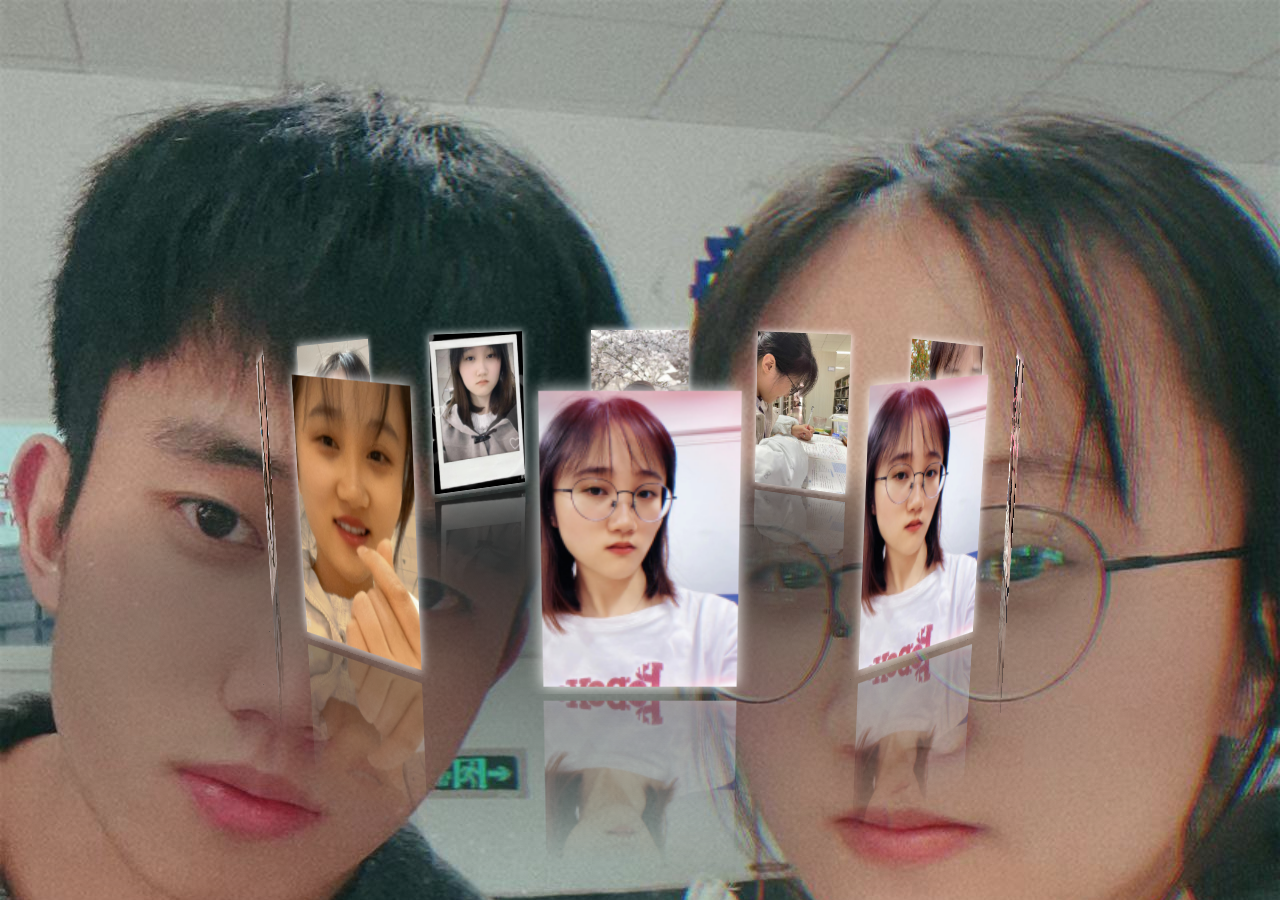
<file: index.html>
<!DOCTYPE html>
<html lang="en">
<head>
	<meta charset="UTF-8">
	<title>徐</title>
	<link rel="stylesheet" href="index.css">
</head>
<body>
<div id="box">
	<div></div>
	<div></div>
	<div></div>
	<div></div>
	<div></div>
	<div></div>
	<div></div>
	<div></div>
	<div></div>
	<div></div>
	<p></p>
</div>
<script>
setTimeout(init,100);
function init(){
	var obox = document.getElementById('box'),
		aDiv = obox.getElementsByTagName('div');
		
		for (var i = 0; i < aDiv.length; i++) {
			aDiv[i].style.background = "url(images/"+(i+1)+".jpg) center/cover";
			aDiv[i].style.transform = "rotateY("+(i*36)+"deg) translate3d(0,0,350px)";
			aDiv[i].style.transition = "transform 1s "+(aDiv.length-i)*0.2+"s";
		}
	var sX,
		sY,
		nX,
		nY,
		desX = 0,
		desY = 0,
		tX = 0,
		tY = 10,
		index = 0;//滚轮初始值
	document.onmousedown = function(e){
		clearInterval(obox.timer);
		e = e || window.event;
		var sX = e.clientX,
			sY = e.clientY;
			this.onmousemove = function(e){
				e = e || window.event;
				var nX = e.clientX,
					nY = e.clientY;
					 // 当前点的坐标和前一点的坐标差值
					desX = nX - sX;
					desY = nY - sY;
                    tX += desX*0.1; 
                    tY += desY*0.1;

					obox.style.transform = "rotateX("+(-tY)+"deg) rotateY("+tX+"deg)";
					sX = nX;
					sY = nY;
			}
			this.onmouseup = function(){
				this.onmousemove = this.onmouseup = null;
				obox.timer = setInterval(function(){
					desX *= 0.95;
					desY *= 0.95;
					tX += desX*0.1;
					tY += desY*0.1;
					obox.style.transform = "rotateX("+(-tY)+"deg) rotateY("+tX+"deg)";
					if (Math.abs(desX)<0.5 && Math.abs(desY)<0.5) {
						clearInterval(obox.timer);
					}
				},13);
			}
		return false;
	}
	//滚轮放大缩小
	mousewheel(document,function(e){
		e = e || window.event;
		var d = e.wheelDelta/120 || -e.detail/3;
			if (d>0) {
				index-=20;
			}else{
				index+=30;
			}
			(index<(-1050)&&(index=(-1050)));
		document.body.style.perspective = 1000 + index + "px";
	})
	function mousewheel(obj,fn){
		document.onmousewheel===null?obj.onmousewheel=fn:addEvent(obj,"DOMMouseScroll",fn)
	}
	function addEvent(obj,eName,fn){
		obj.attachEvent?obj.attachEvent("on"+eName,fn):obj.addEventListener(eName,fn);
	}
}
</script>



</body>
</html>
</file>
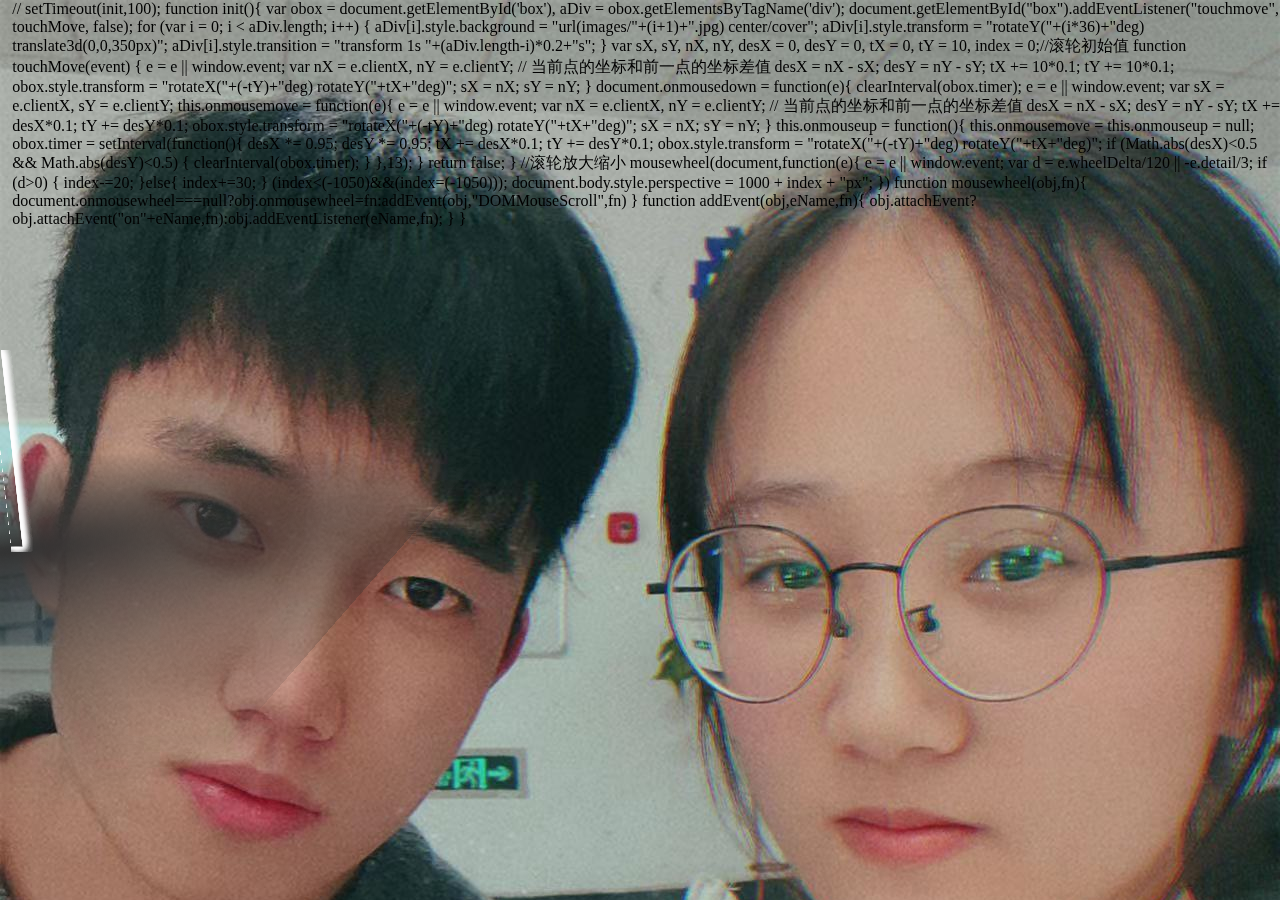
<file: xu.html>
<!DOCTYPE html>
<html lang="en">
<head>
	<meta charset="UTF-8">
	<title>徐</title>
	<link rel="stylesheet" href="index.css">
</head>
<body>
<div id="box">
	<div></div>
	<div></div>
	<div></div>
	<div></div>
	<div></div>
	<div></div>
	<div></div>
	<div></div>
	<div></div>
	<div></div>
	<p></p>
</div>

	
//<script>
//var obj = document.getElementById('box');
//obj.addEventListener('touchmove', function(event) {
// 如果这个元素的位置内只有一个手指的话
//if (event.targetTouches.length == 1) {
//　　　　 event.preventDefault();// 阻止浏览器默认事件，重要
//var touch = event.targetTouches[0];

//obj.style.transform = "rotateX("+(-touch.pageY)+"deg) rotateY("+touch.pageX+"deg)";
// 把元素放在手指所在的位置

//}
//}, false);
//</script>
	
setTimeout(init,100);
function init(){
	var obox = document.getElementById('box'),
		aDiv = obox.getElementsByTagName('div');
	document.getElementById("box").addEventListener("touchmove", touchMove, false);

		for (var i = 0; i < aDiv.length; i++) {
			aDiv[i].style.background = "url(images/"+(i+1)+".jpg) center/cover";
			aDiv[i].style.transform = "rotateY("+(i*36)+"deg) translate3d(0,0,350px)";
			aDiv[i].style.transition = "transform 1s "+(aDiv.length-i)*0.2+"s";
		}
	var sX,
		sY,
		nX,
		nY,
		desX = 0,
		desY = 0,
		tX = 0,
		tY = 10,
		index = 0;//滚轮初始值
	
	
	
	
	 function touchMove(event) {
               e = e || window.event;
				var nX = e.clientX,
					nY = e.clientY;
					 // 当前点的坐标和前一点的坐标差值
					desX = nX - sX;
					desY = nY - sY;
                    tX += 10*0.1; 
                    tY += 10*0.1;

					obox.style.transform = "rotateX("+(-tY)+"deg) rotateY("+tX+"deg)";
					sX = nX;
					sY = nY;
           
	 
	 }
	
	document.onmousedown = function(e){
		clearInterval(obox.timer);
		e = e || window.event;
		var sX = e.clientX,
			sY = e.clientY;
			this.onmousemove = function(e){
				e = e || window.event;
				var nX = e.clientX,
					nY = e.clientY;
					 // 当前点的坐标和前一点的坐标差值
					desX = nX - sX;
					desY = nY - sY;
                    tX += desX*0.1; 
                    tY += desY*0.1;

					obox.style.transform = "rotateX("+(-tY)+"deg) rotateY("+tX+"deg)";
					sX = nX;
					sY = nY;
			}
			this.onmouseup = function(){
				this.onmousemove = this.onmouseup = null;
				obox.timer = setInterval(function(){
					desX *= 0.95;
					desY *= 0.95;
					tX += desX*0.1;
					tY += desY*0.1;
					obox.style.transform = "rotateX("+(-tY)+"deg) rotateY("+tX+"deg)";
					if (Math.abs(desX)<0.5 && Math.abs(desY)<0.5) {
						clearInterval(obox.timer);
					}
				},13);
			}
		return false;
	}
	//滚轮放大缩小
	mousewheel(document,function(e){
		e = e || window.event;
		var d = e.wheelDelta/120 || -e.detail/3;
			if (d>0) {
				index-=20;
			}else{
				index+=30;
			}
			(index<(-1050)&&(index=(-1050)));
		document.body.style.perspective = 1000 + index + "px";
	})
	function mousewheel(obj,fn){
		document.onmousewheel===null?obj.onmousewheel=fn:addEvent(obj,"DOMMouseScroll",fn)
	}
	function addEvent(obj,eName,fn){
		obj.attachEvent?obj.attachEvent("on"+eName,fn):obj.addEventListener(eName,fn);
	}
}
</script>



</body>
</html>
</file>
<file: index.css>
*{margin: 0;padding: 0;}
html,body{height: 100%;}
body{

    display: flex;

    perspective: 1000px;
    transform-style: preserve-3d;
    background-image: url(images/star.jpg);
    height:100%;
    width: 100%;
}
#box{
    position: relative;
    display: flex;
    width: 130px;
    height: 200px;
    margin: auto;
    transform-style: preserve-3d;
    transform: rotateX(-10deg);
}
#box > div{
    transform-style: preserve-3d;
    position: absolute;
    left: 0;
    top: 0;
    width: 100%;
    height: 100%;
    line-height: 200px;
    font-size: 50px;
    text-align: center;
    box-shadow:0 0 10px #fff;
    -webkit-box-reflect:below 10px -webkit-linear-gradient(top,rgba(0,0,0,0) 40%,rgba(0,0,0,.8) 100%);
}

#box p{
    position: absolute;
    left: 0;
    top: 0;
    bottom: 0;
    right: 0;
    margin: auto;
    width: 1200px;
    height: 1200px;
    background: -webkit-radial-gradient(center center,600px 600px,rgba(50,50,50,1),rgba(0,0,0,0));
    border-radius: 50%;
    transform: rotateX(90deg) translate3d(-600px,0,-105px);
}
</file>
